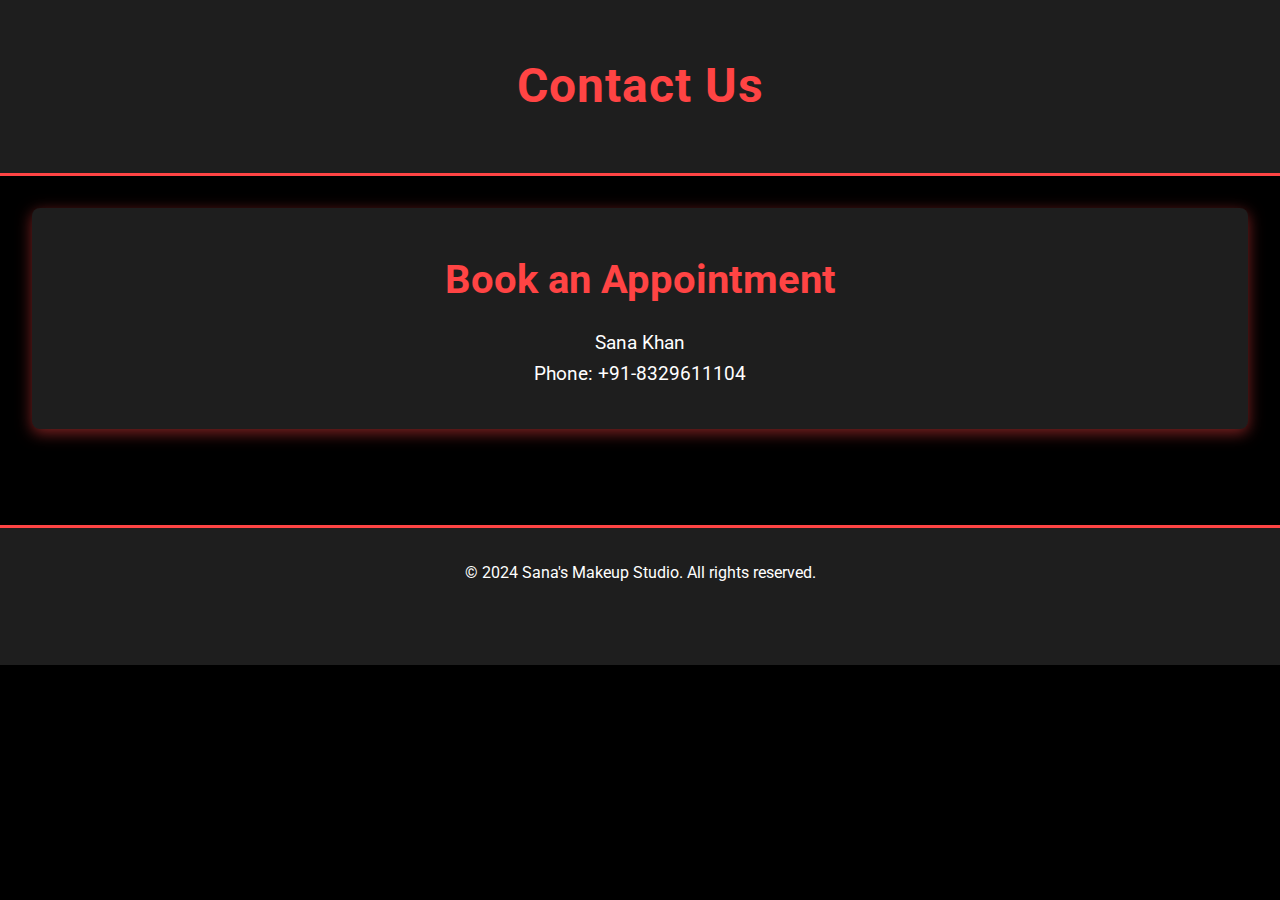
<file: contact.html>
<!DOCTYPE html>
<html lang="en">
<head>
    <meta charset="UTF-8">
    <meta name="viewport" content="width=device-width, initial-scale=1.0">
    <title>Contact - Sana's Makeup Studio</title>
    <!-- Link to Google Fonts for custom font style -->
    <link rel="stylesheet" href="https://fonts.googleapis.com/css2?family=Roboto:wght@400;700&display=swap">
    <style>
        /* Reset default browser styles */
        * {
            margin: 0;
            padding: 0;
            box-sizing: border-box;
        }

        /* Overall theme styling */
        body {
            background-color: #000; /* Black background */
            color: #fff; /* White text */
            font-family: 'Roboto', sans-serif;
            font-size: 1.2rem; /* Increased font size */
            line-height: 1.6;
        }

        /* Header styling */
        header {
            background-color: #1e1e1e; /* Dark header */
            text-align: center;
            padding: 3rem 0; /* Increased padding for better spacing */
            border-bottom: 3px solid #ff4444; /* Red border */
        }

        header h1 {
            color: #ff4444; /* Red color for the heading */
            font-size: 3rem; /* Larger font for header */
            font-weight: 700; /* Bold font */
            letter-spacing: 1px; /* Slight letter spacing */
        }

        /* Main content styling */
        main {
            padding: 2rem; /* Padding for the main content */
        }

        section {
            background-color: #1e1e1e; /* Dark background for sections */
            padding: 2.5rem; /* Increased padding for sections */
            border-radius: 8px; /* Rounded corners */
            margin-bottom: 2rem; /* Space below each section */
            box-shadow: 0 4px 15px rgba(255, 68, 68, 0.5); /* Red shadow effect */
        }

        section h2 {
            color: #ff4444; /* Red color for section headings */
            font-size: 2.5rem; /* Increased font size for section headings */
            margin-bottom: 1rem; /* Space below section headings */
            text-align: center; /* Centering section headings */
        }

        p {
            font-size: 1.2rem; /* Font size for paragraph */
            color: #fff; /* White color for text */
            text-align: center; /* Centering paragraph text */
        }

        /* Link styling */
        a {
            color: #ff4444; /* Red color for links */
            text-decoration: none; /* No underline */
            font-weight: bold; /* Bold font */
        }

        a:hover {
            color: #fff; /* White color on hover */
            background-color: #ff4444; /* Red background on hover */
            padding: 0.5rem; /* Padding around the link */
            border-radius: 4px; /* Rounded corners */
            transition: background-color 0.3s ease; /* Smooth transition */
        }

        /* Footer styling */
        footer {
            background-color: #1e1e1e; /* Dark footer */
            color: #fff; /* White text */
            text-align: center; /* Centering text */
            padding: 2rem 0; /* Padding for footer */
            border-top: 3px solid #ff4444; /* Red border on top */
            margin-top: 2rem; /* Space above footer */
        }

        footer p {
            font-size: 1rem; /* Font size for footer text */
        }

        footer .social-icons {
            margin-top: 1rem; /* Space above social icons */
        }

        footer .social-icons i {
            color: #ff4444; /* Red color for social icons */
            margin: 0 10px; /* Space between icons */
            transition: color 0.3s; /* Smooth transition for hover */
        }

        footer .social-icons i:hover {
            color: #fff; /* Change icon color on hover */
        }
    </style>
</head>
<body>
    <header>
        <h1>Contact Us</h1>
    </header>
    <main>
        <section>
            <h2>Book an Appointment</h2>
            <p>Sana Khan</p>
            <p>Phone: +91-8329611104</p>
        </section>
    </main>
    <footer>
        <p>&copy; 2024 Sana's Makeup Studio. All rights reserved.</p>
        <div class="social-icons">
            <a href="https://www.facebook.com" target="_blank"><i class="fab fa-facebook"></i></a>
            <a href="https://www.instagram.com" target="_blank"><i class="fab fa-instagram"></i></a>
            <a href="https://www.twitter.com" target="_blank"><i class="fab fa-twitter"></i></a>
        </div>
    </footer>
</body>
</html>
</file>
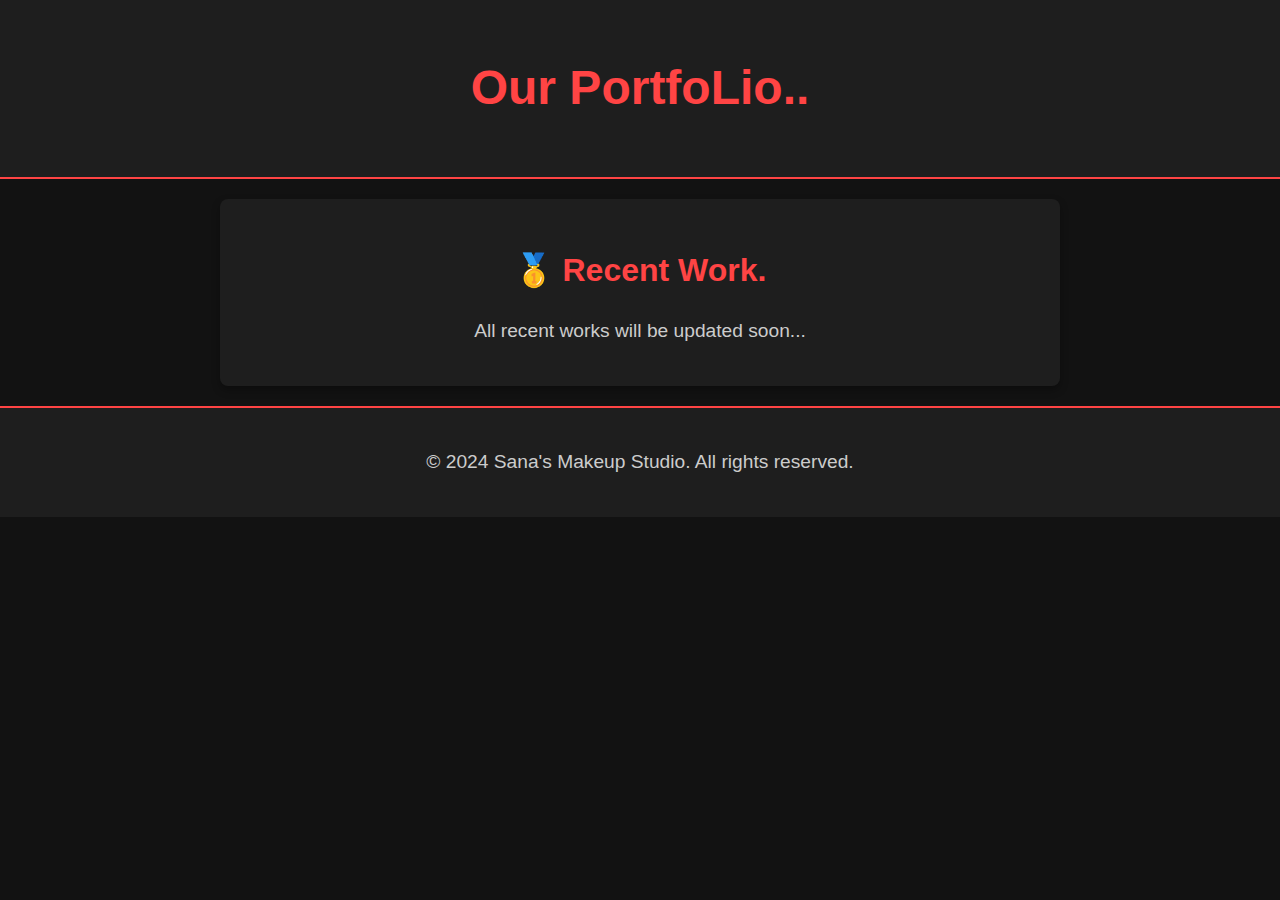
<file: portfolio.html>
<!DOCTYPE html>
<html lang="en">
<head>
    <meta charset="UTF-8">
    <meta name="viewport" content="width=device-width, initial-scale=1.0">
    <title>Portfolio - Sana's Makeup Studio</title>
    <style>
        /* Apply main theme colors */
        body {
            background-color: #121212; /* Dark background */
            color: #ffffff; /* White text */
            font-family: Arial, sans-serif;
            line-height: 1.6;
            margin: 0;
            padding: 0;
        }

        /* Header styling */
        header {
            background-color: #1e1e1e;
            text-align: center;
            padding: 50px 20px;
            border-bottom: 2px solid #ff4444;
        }

        header h1 {
            font-size: 3rem;
            color: #ff4444; /* Red heading text */
            margin: 0;
        }

        /* Section styling */
        main section {
            background-color: #1e1e1e;
            padding: 20px;
            border-radius: 8px;
            margin: 20px auto;
            max-width: 800px;
            box-shadow: 0 4px 8px rgba(0, 0, 0, 0.3);
        }

        h2 {
            font-size: 2rem;
            color: #ff4444; /* Red subheading */
            text-align: center;
            margin-bottom: 10px;
        }

        p {
            font-size: 1.2rem;
            color: #cccccc; /* Light grey for normal text */
            text-align: center;
        }

        /* Footer for additional contact or social icons */
        footer {
            text-align: center;
            padding: 20px;
            color: #ff4444;
            background-color: #1e1e1e;
            font-size: 1rem;
            border-top: 2px solid #ff4444;
        }
    </style>
</head>
<body>
    <header>
        <h1>Our PortfoLio..</h1>
    </header>
    <main>
        <section>
            <h2>🥇 Recent Work. </h2>
            <p>All recent works will be updated soon...</p>
        </section>
    </main>
    <footer>
        <p>&copy; 2024 Sana's Makeup Studio. All rights reserved.</p>
    </footer>
</body>
</html>
</file>
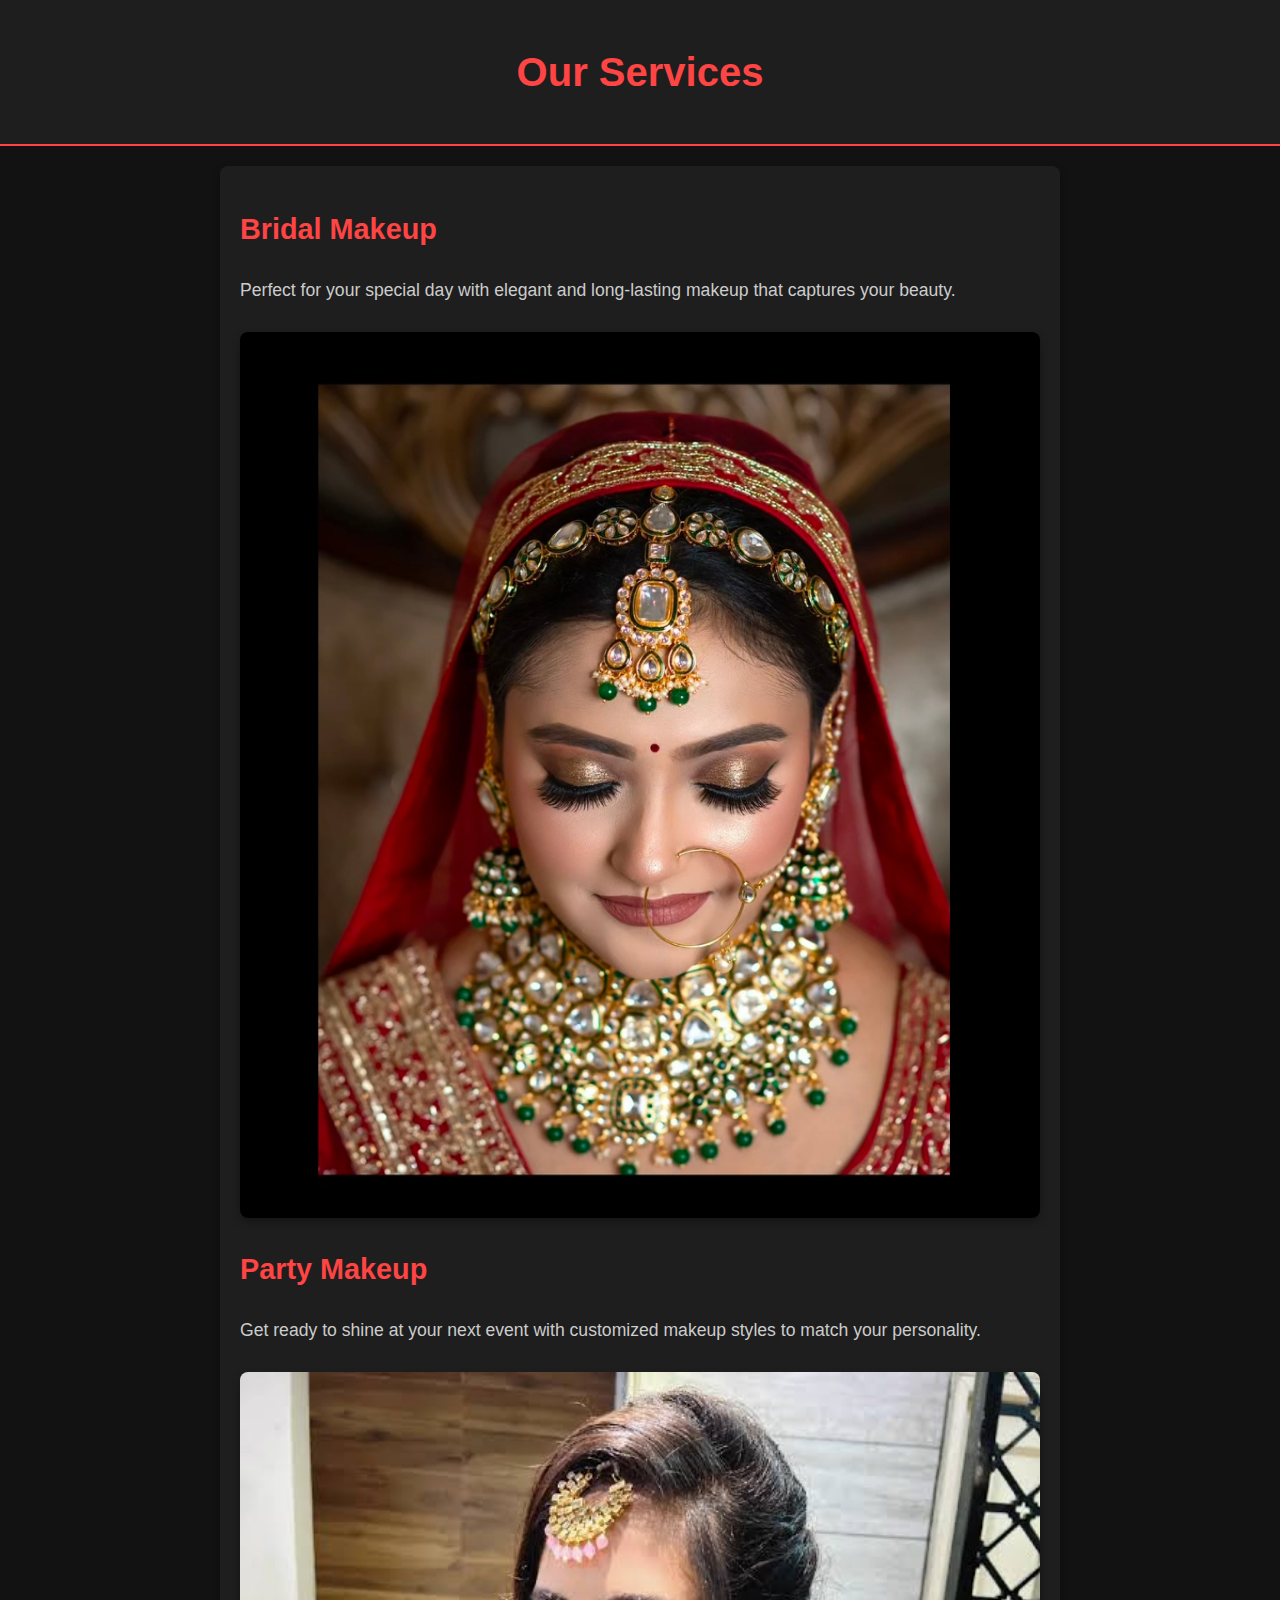
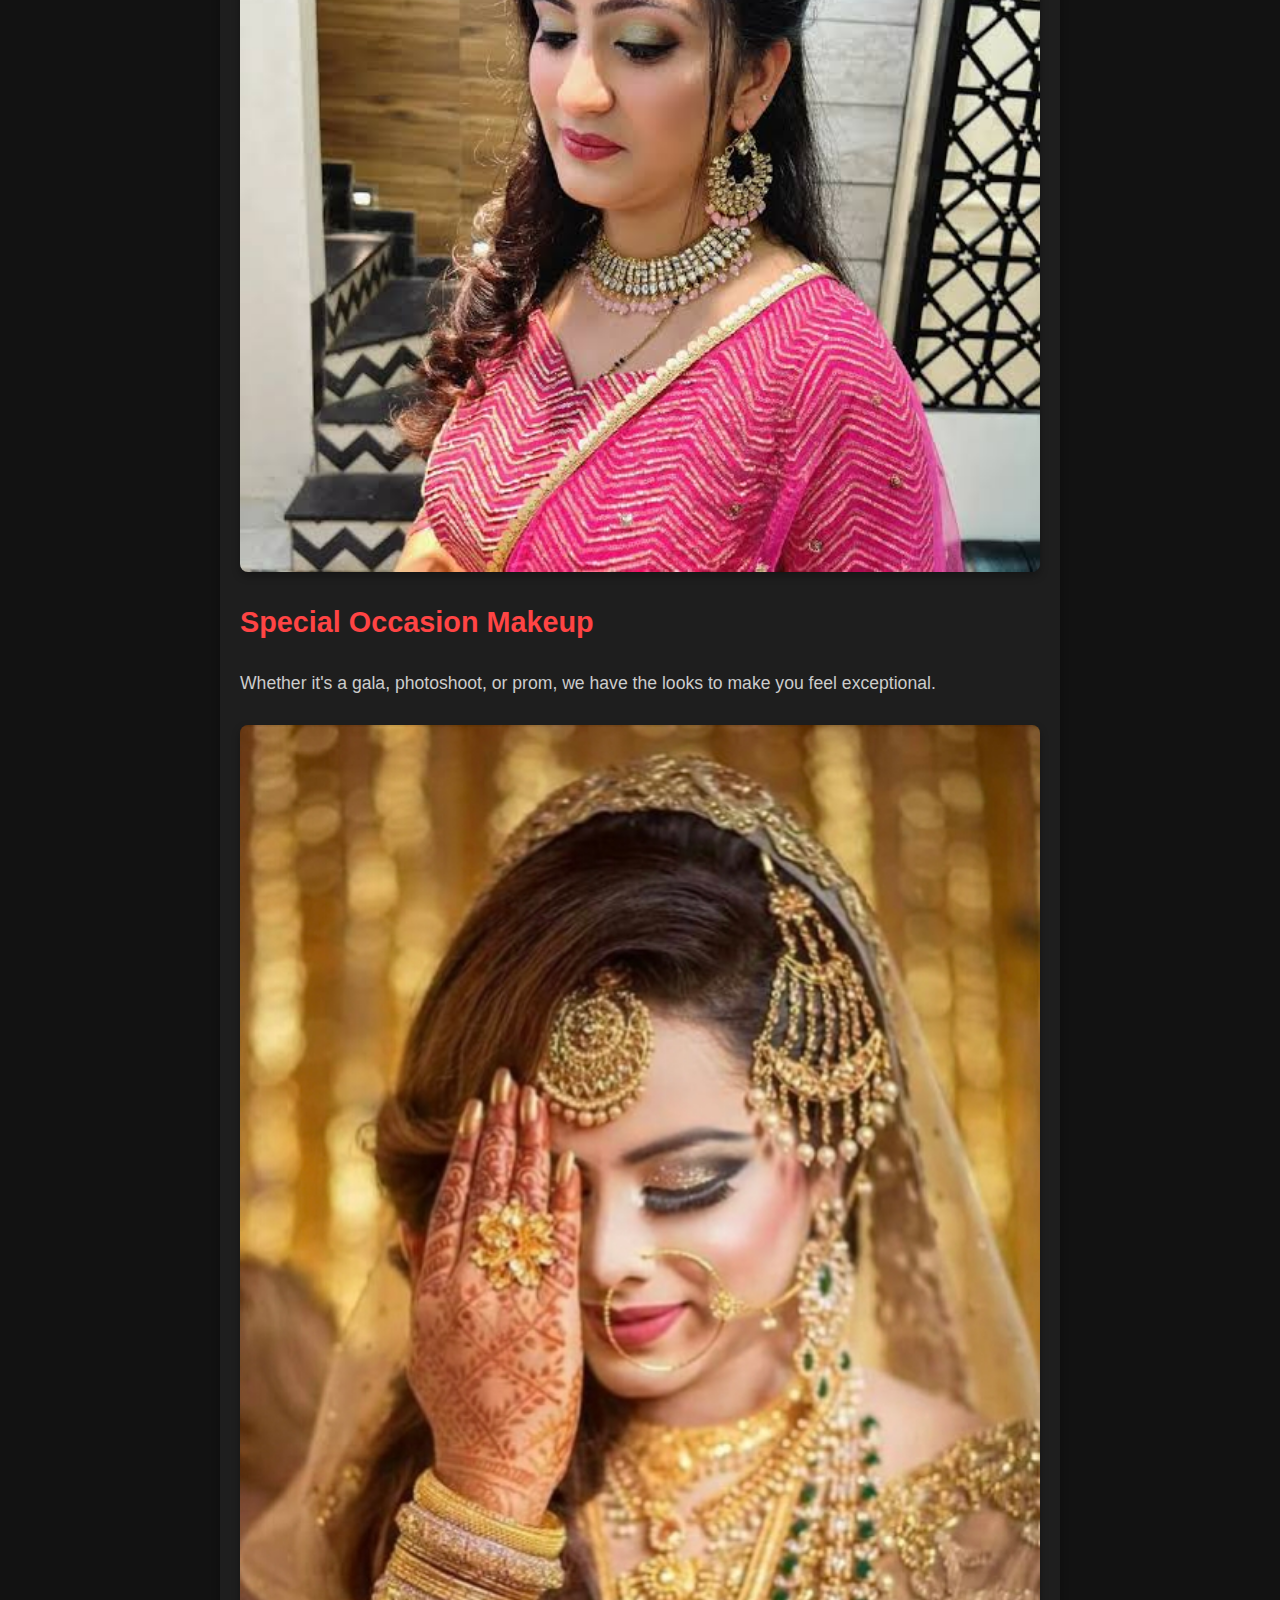
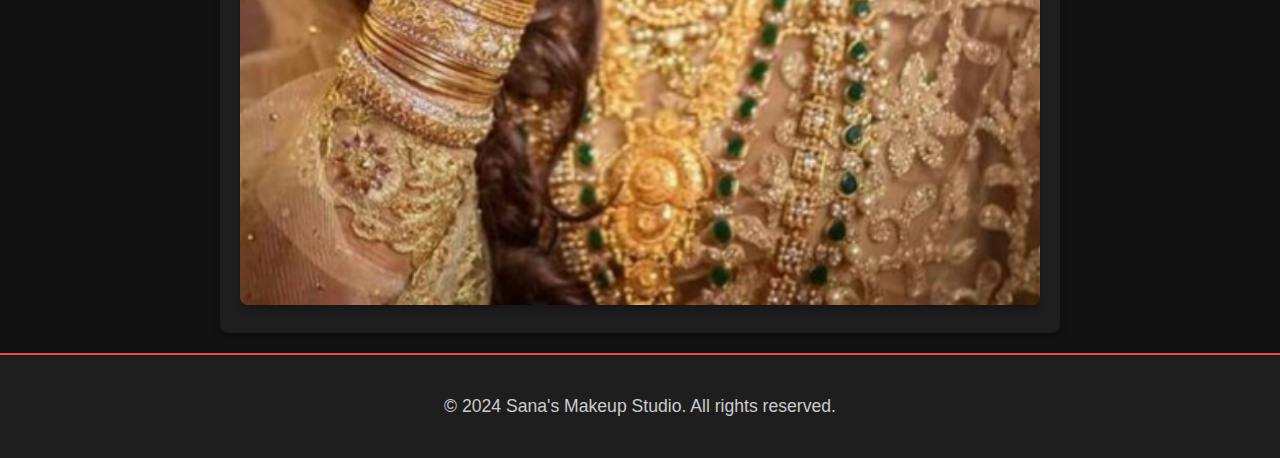
<file: services.html>
<!DOCTYPE html>
<html lang="en">
<head>
    <meta charset="UTF-8">
    <meta name="viewport" content="width=device-width, initial-scale=1.0">
    <title>Services - Sana's Makeup Studio</title>
    <style>
        /* General body styling */
        body {
            background-color: #121212; /* Dark background */
            color: #ffffff; /* White text for contrast */
            font-family: Arial, sans-serif;
            line-height: 1.6;
            margin: 0;
            padding: 0;
        }

        /* Header styling */
        header {
            background-color: #1e1e1e;
            padding: 40px 20px;
            text-align: center;
            border-bottom: 2px solid #ff4444; /* Red accent line */
        }

        header h1 {
            font-size: 2.5rem;
            color: #ff4444; /* Red heading text */
            margin: 0;
        }

        /* Section styling */
        main {
            display: flex;
            justify-content: center;
            padding: 20px;
        }

        section {
            max-width: 800px;
            background-color: #1e1e1e;
            padding: 20px;
            border-radius: 8px;
            box-shadow: 0 4px 8px rgba(0, 0, 0, 0.3);
        }

        h2 {
            font-size: 1.8rem;
            color: #ff4444; /* Red subheadings */
            margin-top: 20px;
        }

        p {
            font-size: 1.1rem;
            color: #cccccc; /* Light grey text */
        }

        /* Image styling */
        .service-image {
            width: 100%;
            height: auto;
            border-radius: 8px;
            box-shadow: 0 4px 8px rgba(0, 0, 0, 0.3);
            margin-top: 10px;
        }

        /* Footer styling for additional content */
        footer {
            text-align: center;
            padding: 20px;
            color: #ff4444;
            background-color: #1e1e1e;
            font-size: 1rem;
            border-top: 2px solid #ff4444;
        }
    </style>
</head>
<body>
    <header>
        <h1>Our Services</h1>
    </header>
    <main>
        <section>
            <h2>Bridal Makeup</h2>
            <p>Perfect for your special day with elegant and long-lasting makeup that captures your beauty.</p>
            <img src="bridal-makeup.jpg" alt="Bridal Makeup" class="service-image"> <!-- Replace with actual image URL -->

            <h2>Party Makeup</h2>
            <p>Get ready to shine at your next event with customized makeup styles to match your personality.</p>
            <img src="party-makeup.jpg" alt="Party Makeup" class="service-image"> <!-- Replace with actual image URL -->

            <h2>Special Occasion Makeup</h2>
            <p>Whether it's a gala, photoshoot, or prom, we have the looks to make you feel exceptional.</p>
            <img src="special-occasion-makeup.jpg" alt="Special Occasion Makeup" class="service-image"> <!-- Replace with actual image URL -->
        </section>
    </main>
    <footer>
        <p>&copy; 2024 Sana's Makeup Studio. All rights reserved.</p>
    </footer>
</body>
</html>
</file>
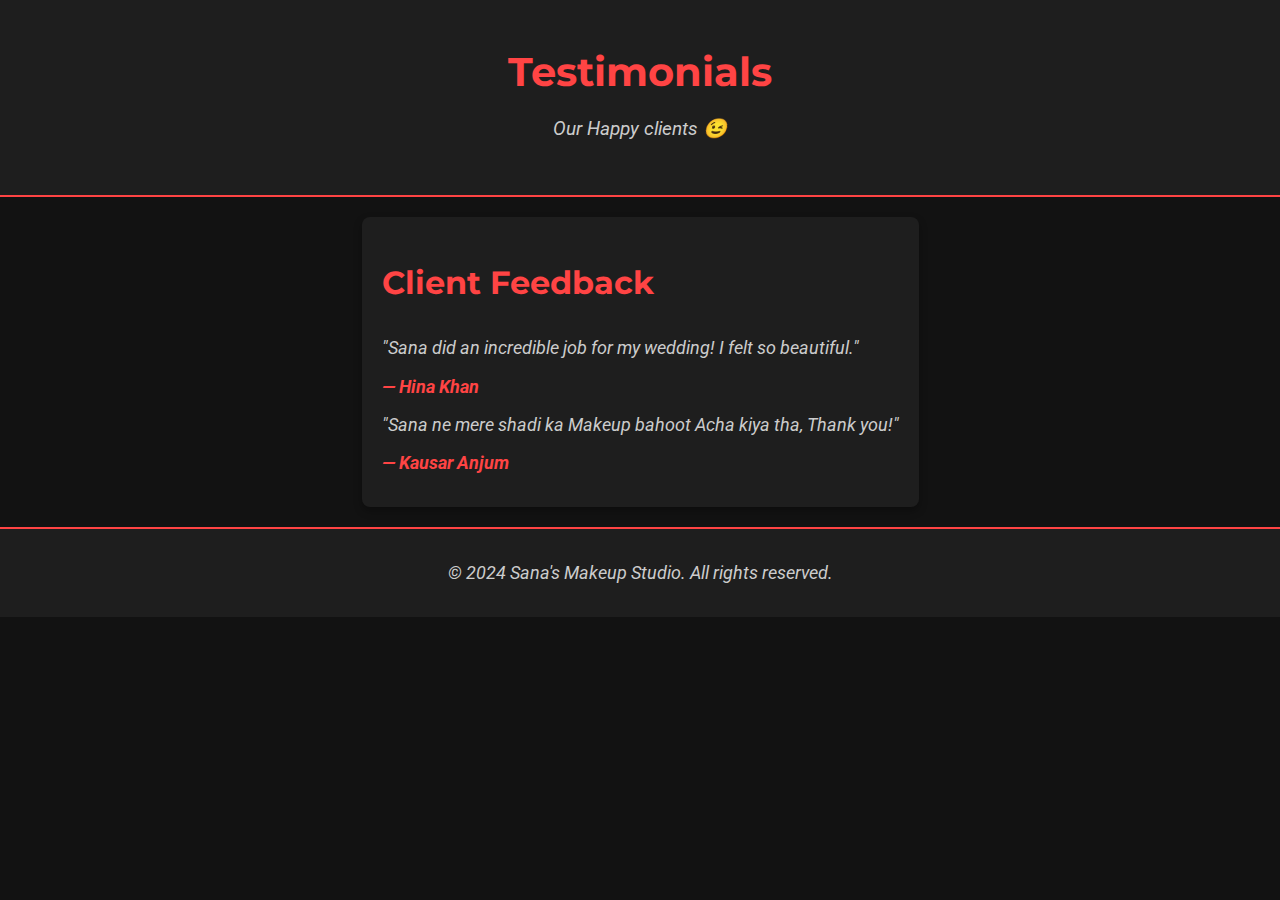
<file: testimonials.html>
<!DOCTYPE html>
<html lang="en">
<head>
    <meta charset="UTF-8">
    <meta name="viewport" content="width=device-width, initial-scale=1.0">
    <title>Testimonials - Sana's Makeup Studio</title>
    <link href="https://fonts.googleapis.com/css2?family=Roboto:wght@400;700&family=Montserrat:wght@400;600&display=swap" rel="stylesheet">
    <style>
        /* General body styling */
        body {
            background-color: #121212; /* Dark background */
            color: #ffffff; /* White text for contrast */
            font-family: 'Roboto', sans-serif;
            line-height: 1.6;
            margin: 0;
            padding: 0;
        }

        /* Header styling */
        header {
            background-color: #1e1e1e;
            padding: 40px 20px;
            text-align: center;
            border-bottom: 2px solid #ff4444; /* Red accent line */
        }

        header h1 {
            font-size: 2.5rem;
            color: #ff4444; /* Red heading text */
            margin: 0;
            font-family: 'Montserrat', sans-serif; /* Stylish font for the heading */
        }

        header p {
            font-size: 1.2rem;
            color: #cccccc; /* Light grey text */
        }

        /* Section styling */
        main {
            display: flex;
            justify-content: center;
            padding: 20px;
        }

        section {
            max-width: 800px;
            background-color: #1e1e1e;
            padding: 20px;
            border-radius: 8px;
            box-shadow: 0 4px 8px rgba(0, 0, 0, 0.3);
        }

        h2 {
            font-size: 2rem;
            color: #ff4444; /* Red subheading */
            margin-top: 20px;
            font-family: 'Montserrat', sans-serif; /* Stylish font for subheading */
        }

        p {
            font-size: 1.1rem;
            color: #cccccc; /* Light grey text */
            margin: 10px 0;
            font-style: italic; /* Italic style for client quotes */
        }

        /* Client name styling */
        .client-name {
            font-weight: bold;
            color: #ff4444; /* Red color for client names */
        }

        /* Footer styling for additional content */
        footer {
            text-align: center;
            padding: 20px;
            color: #ff4444;
            background-color: #1e1e1e;
            font-size: 1rem;
            border-top: 2px solid #ff4444;
        }
    </style>
</head>
<body>
    <header>
        <h1>Testimonials</h1>
        <p>Our Happy clients 😉 </p>
    </header>
    <main>
        <section>
            <h2>Client Feedback</h2>
            <p>"Sana did an incredible job for my wedding! I felt so beautiful."</p>
            <p class="client-name">— Hina Khan</p>

            <p>"Sana ne mere shadi ka Makeup bahoot Acha kiya tha, Thank you!"</p>
            <p class="client-name">— Kausar Anjum</p>
        </section>
    </main>
    <footer>
        <p>&copy; 2024 Sana's Makeup Studio. All rights reserved.</p>
    </footer>
</body>
</html>
</file>
